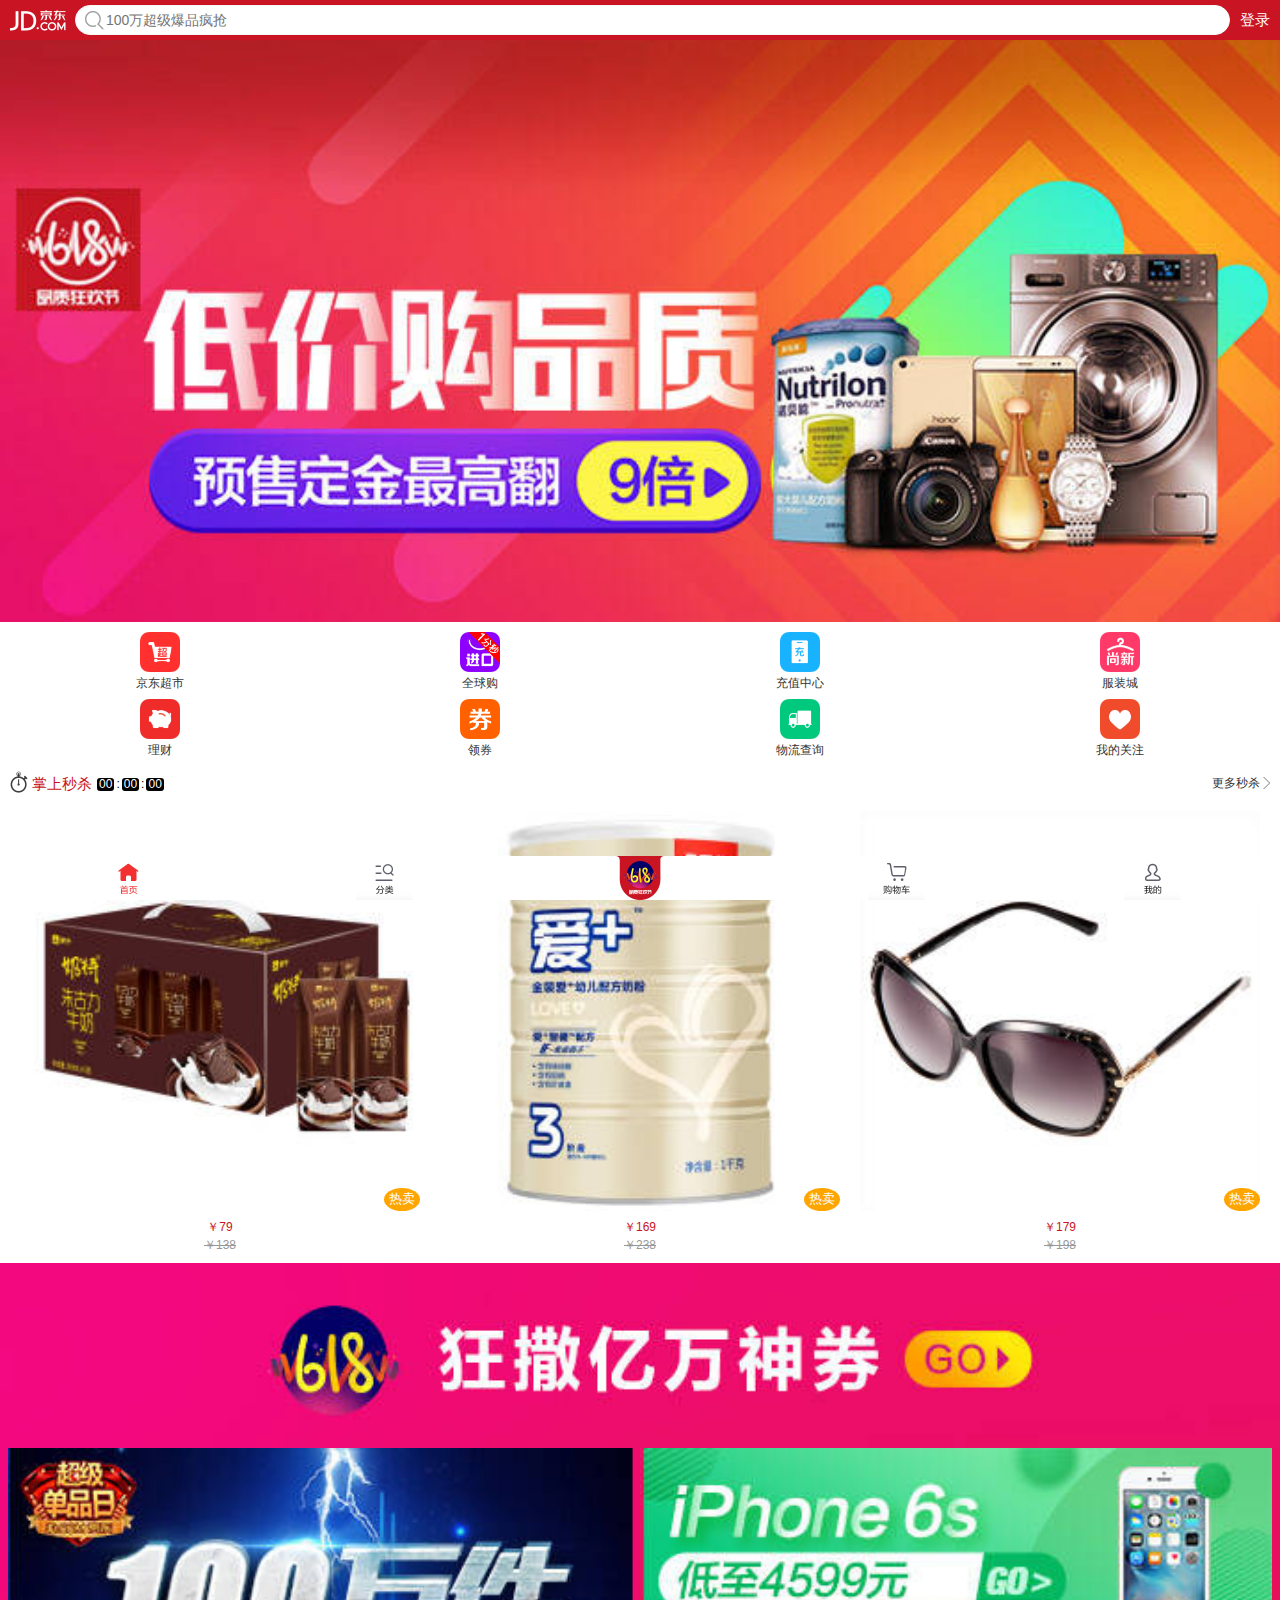
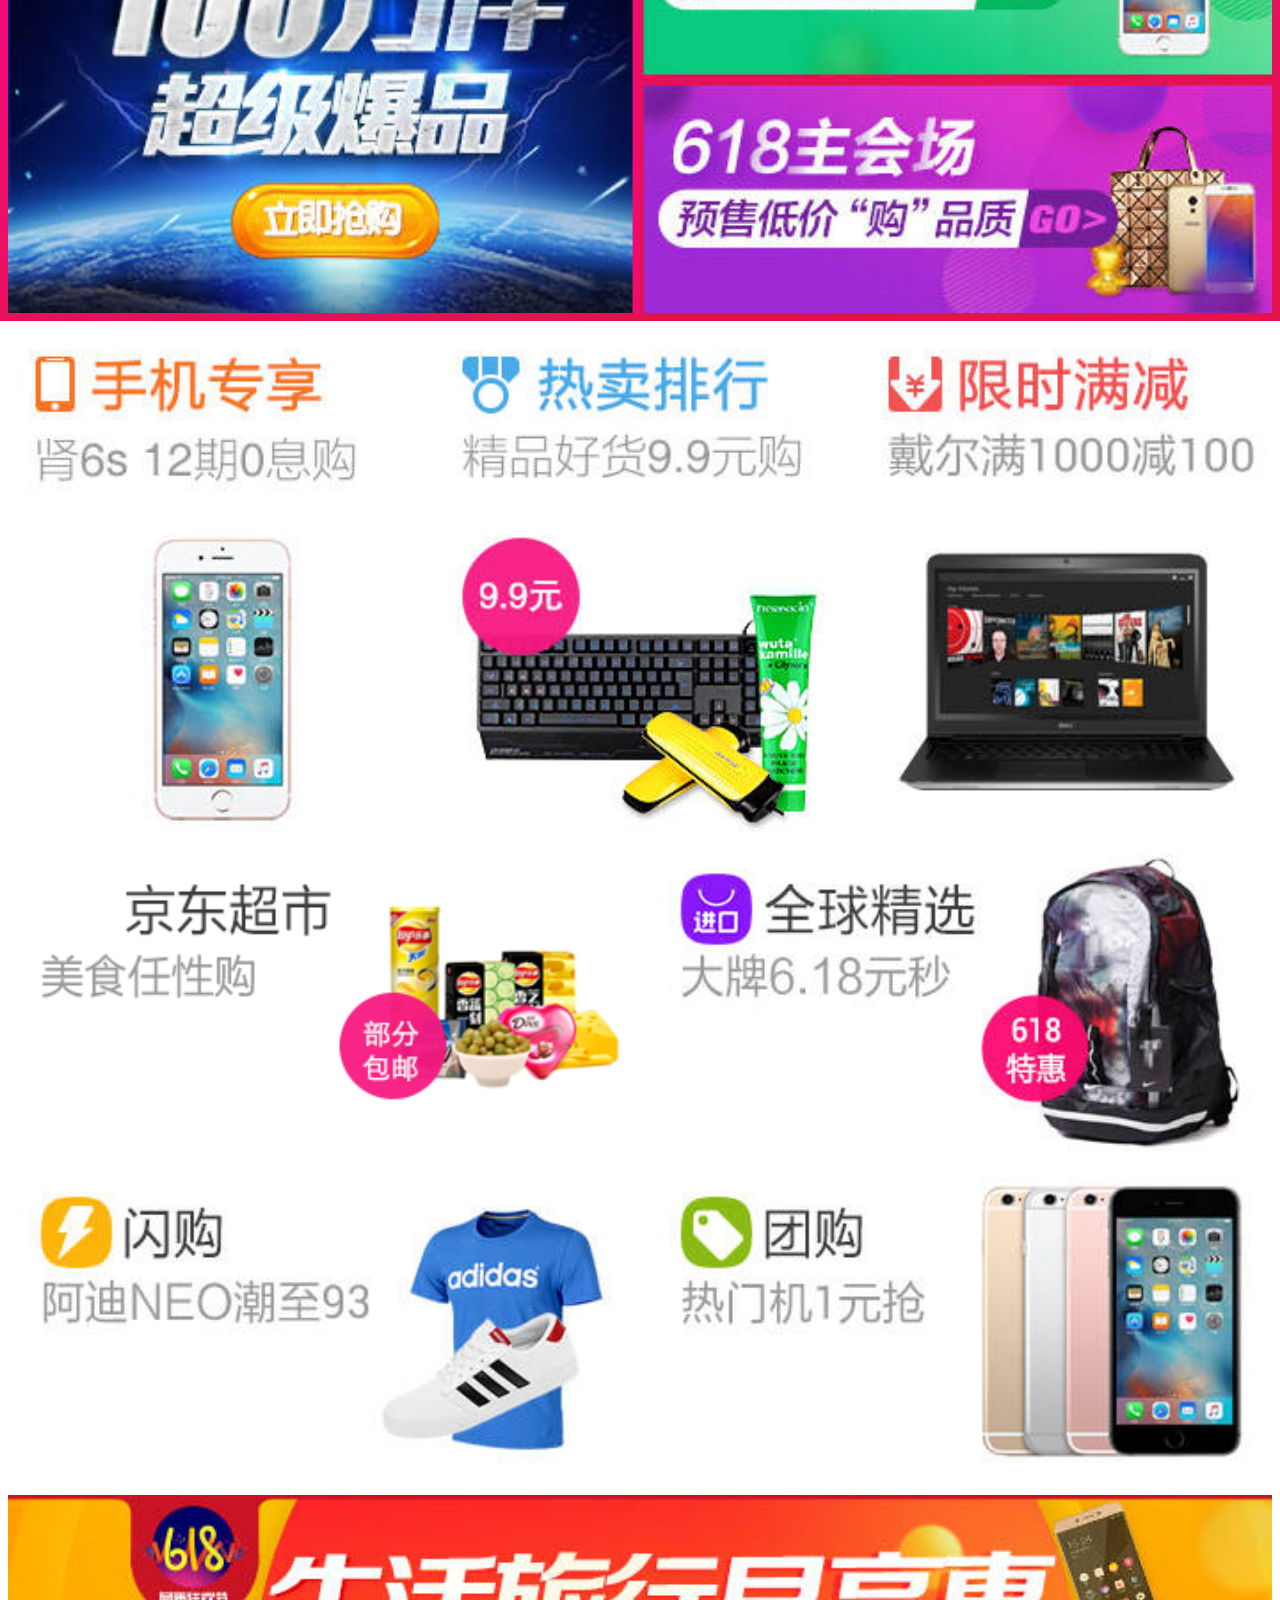
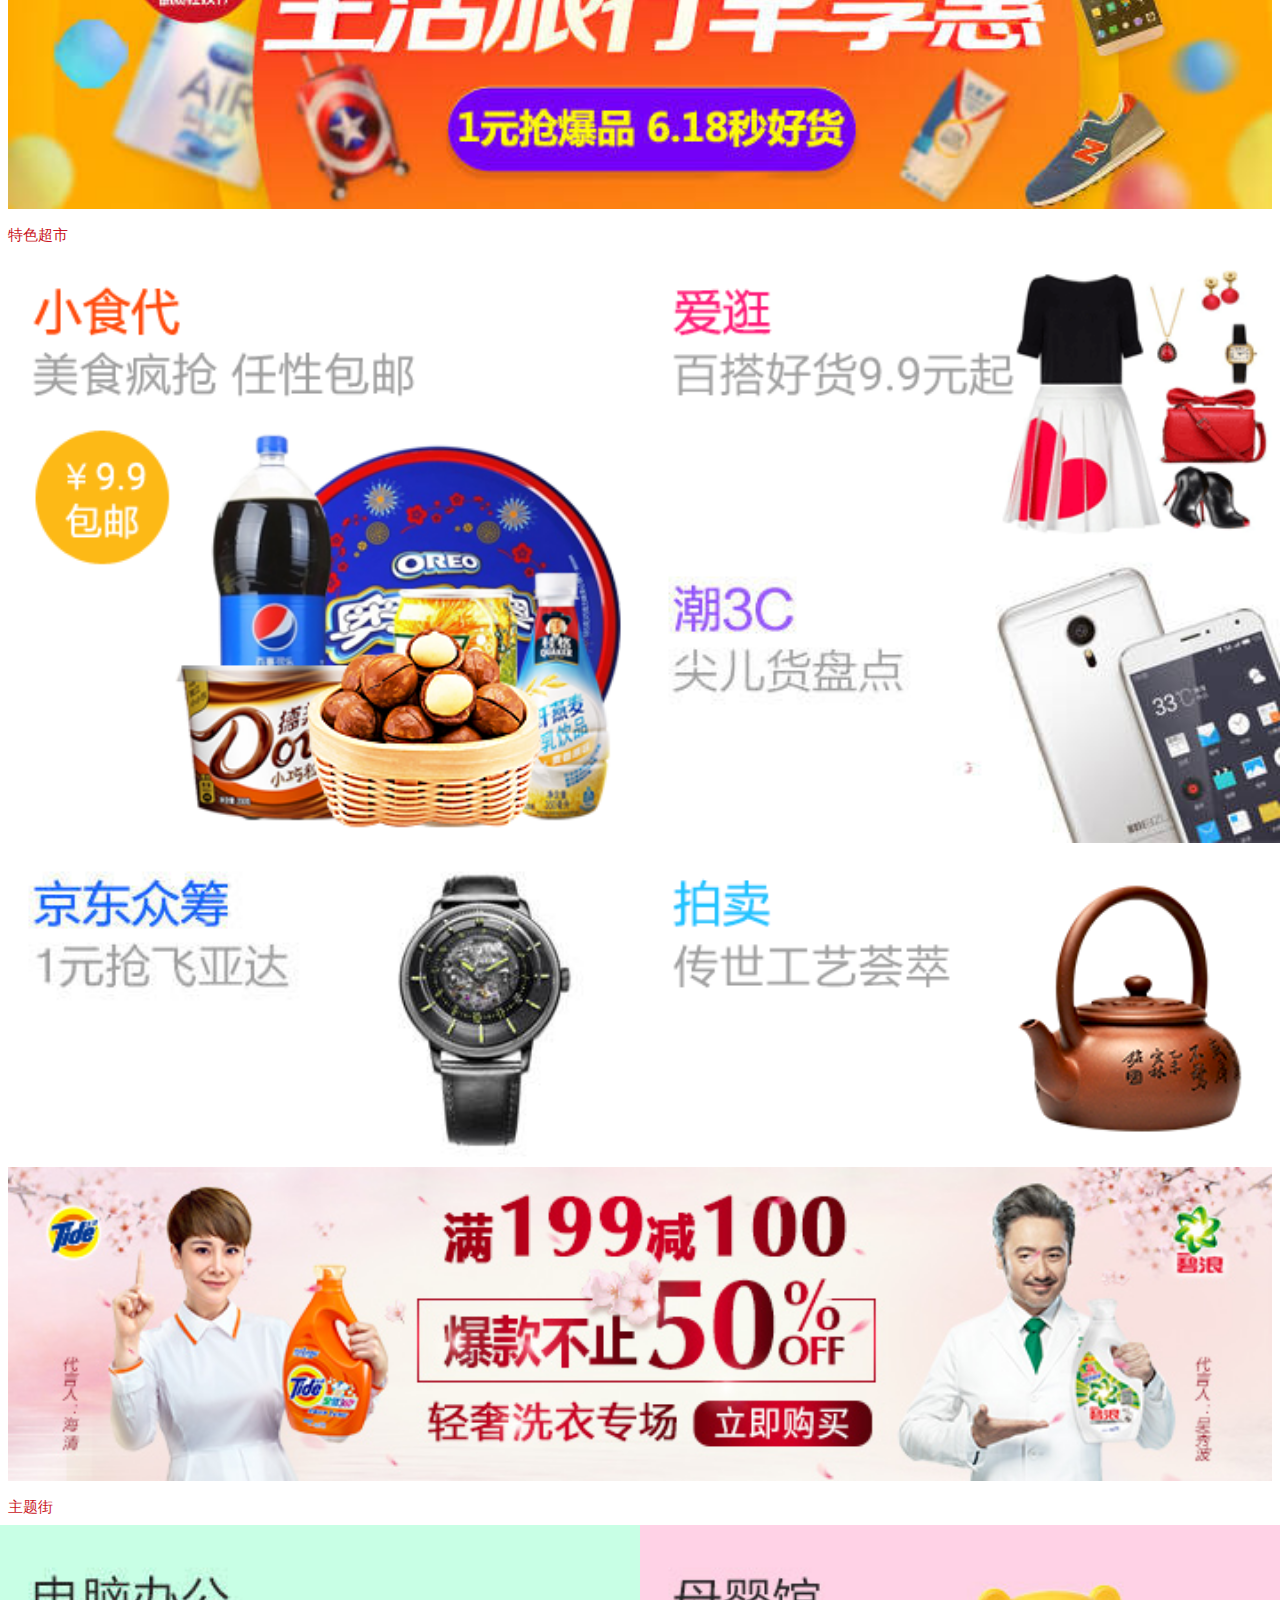
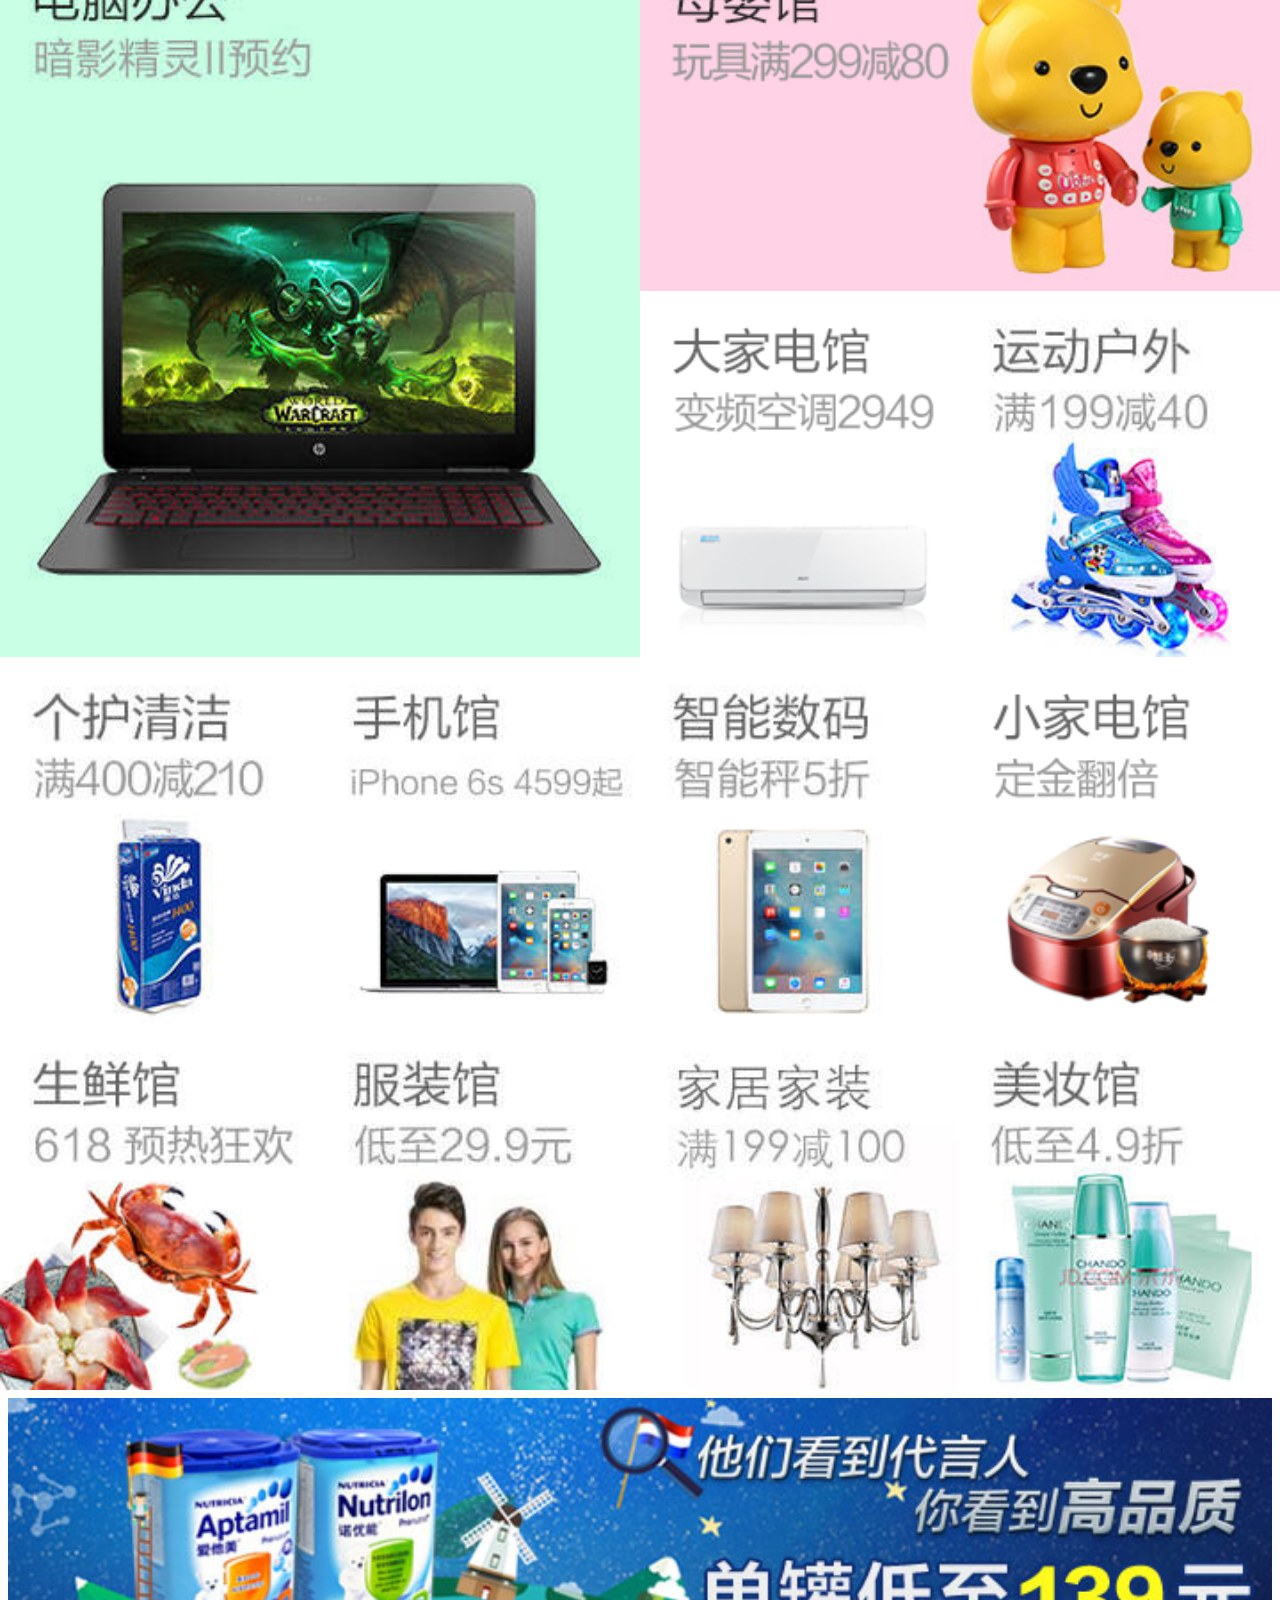
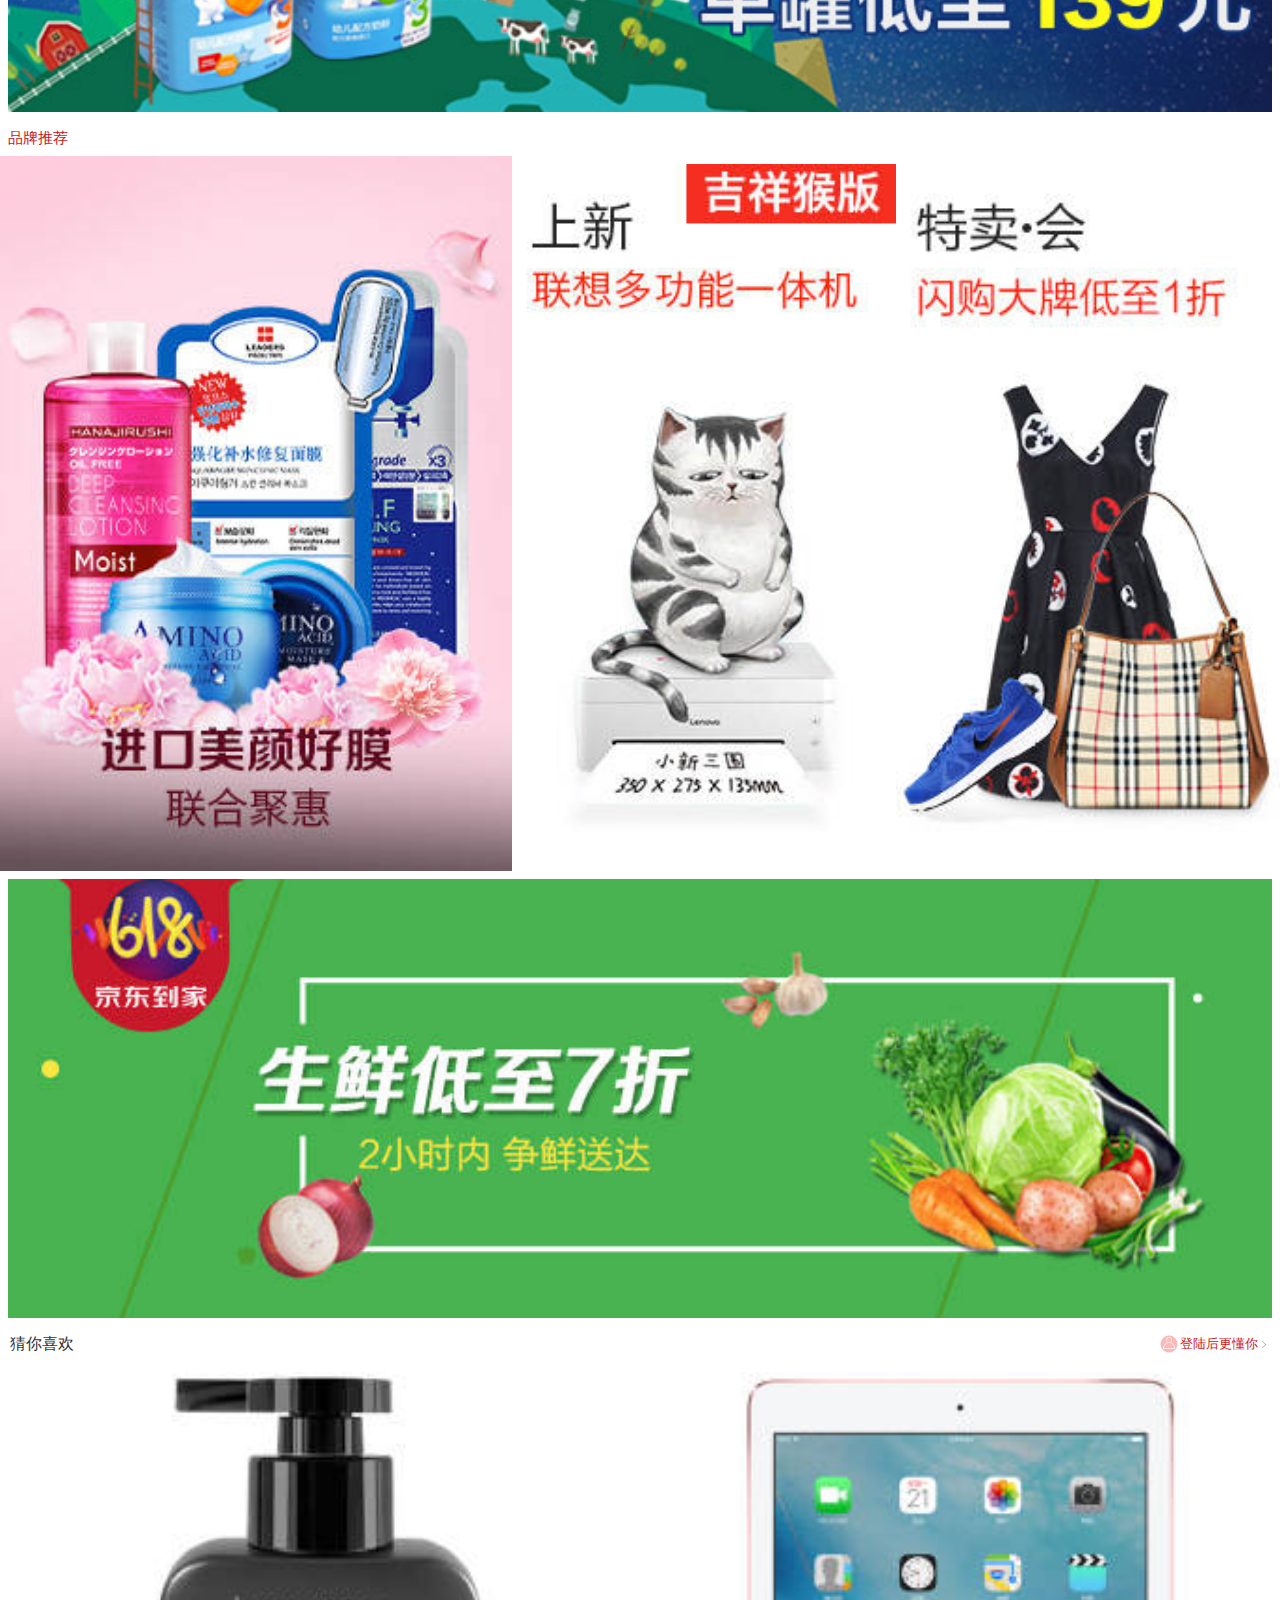
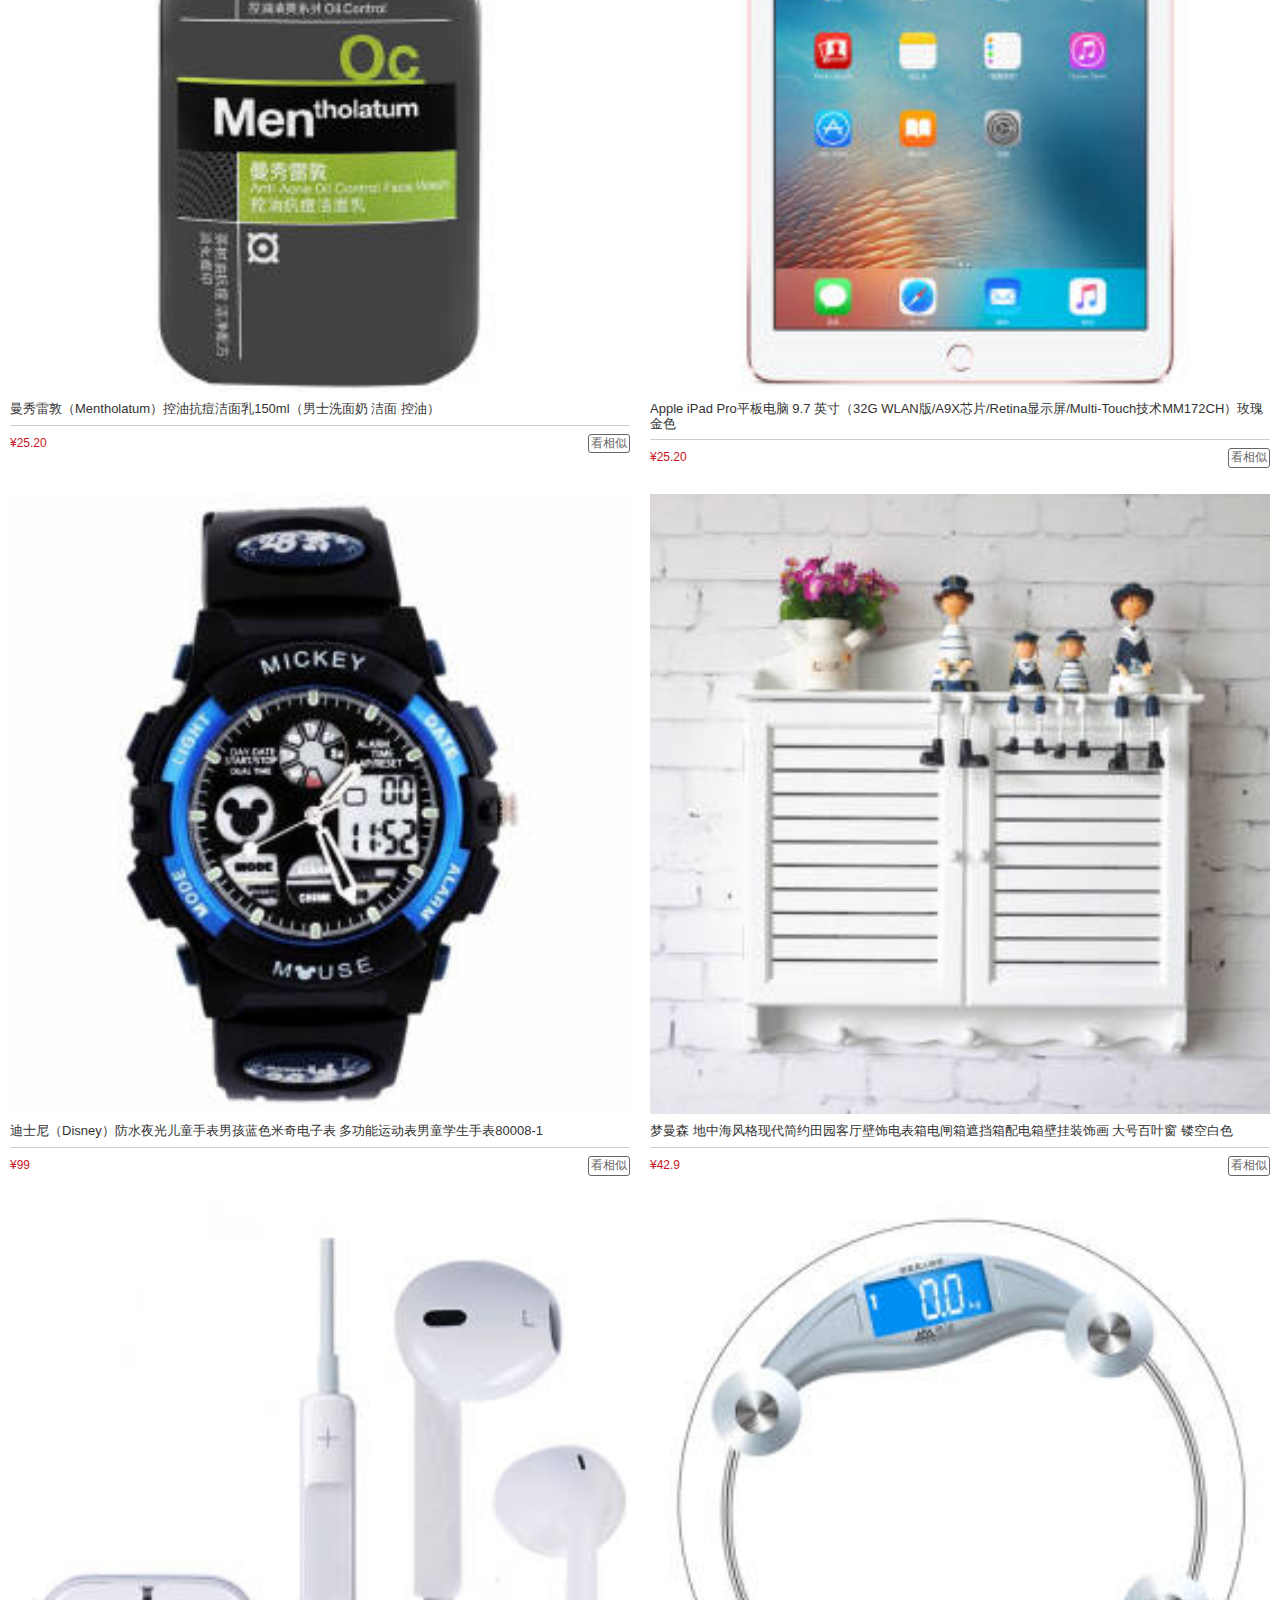
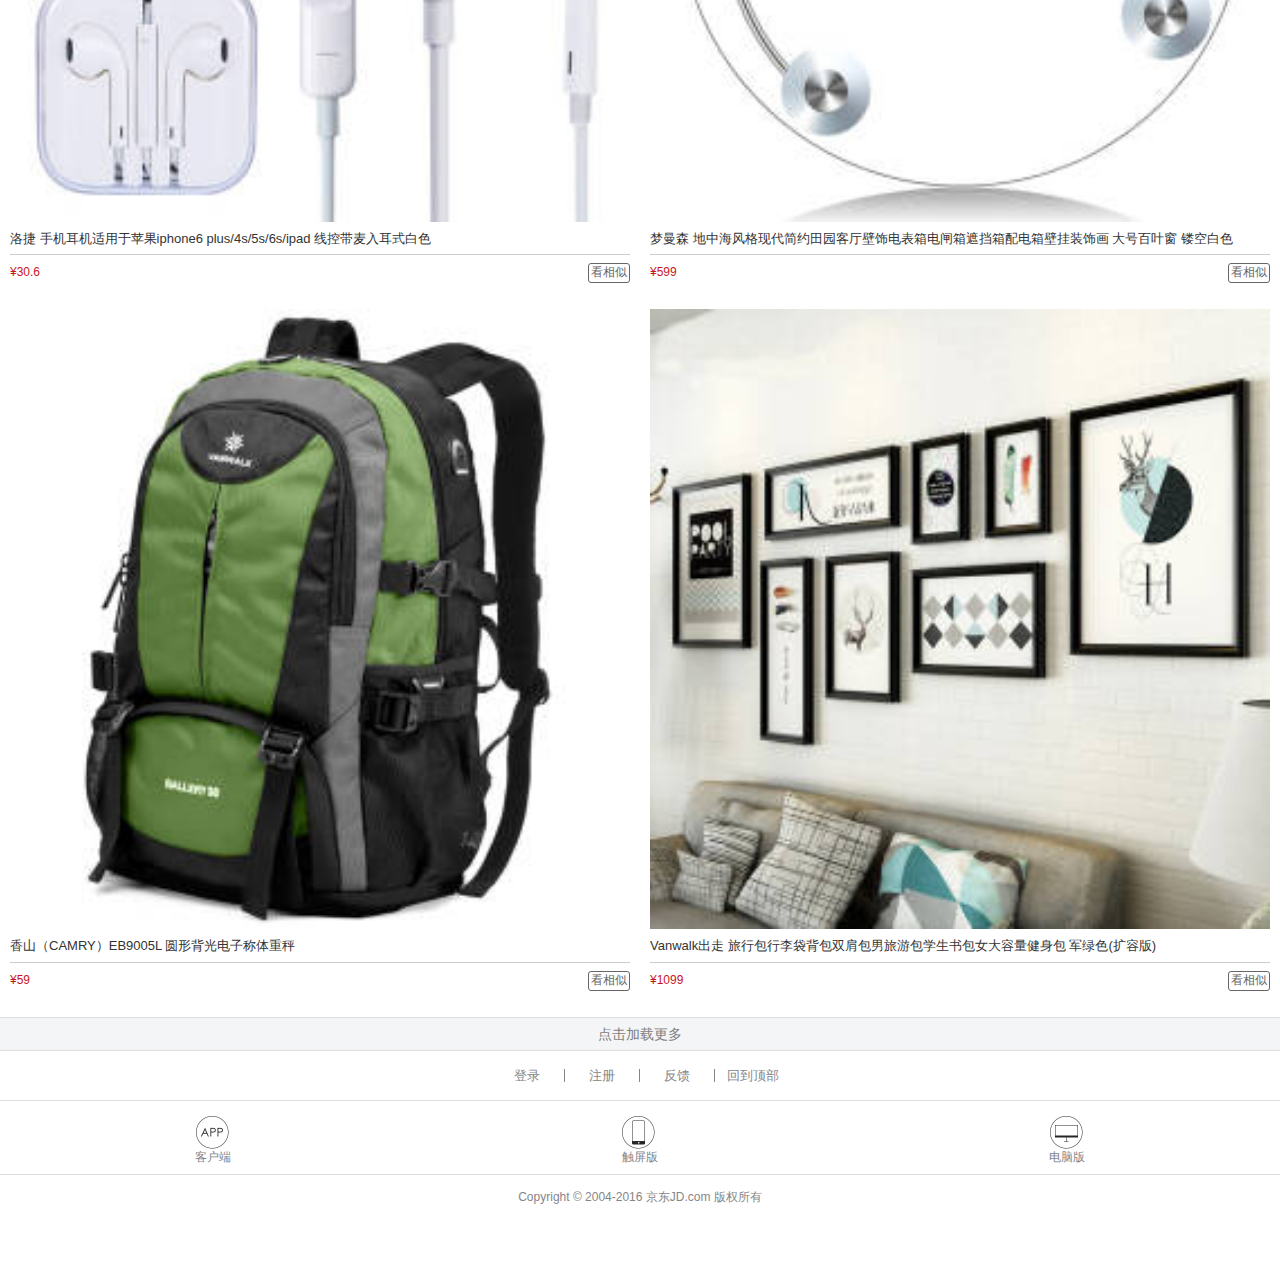
<file: index.html>
<!DOCTYPE html>
<html lang="en">
<head>
	<meta charset="UTF-8">
	<!-- 视口设置 -->
	<meta name="viewport" content="width=device-width,initial-scale=1.0">
	<meta http-equiv="X-UA-Compatible" content="ie=edge">
	<title>京东--质量的保证</title>
	<link rel="stylesheet" href="./css/reset.css">
	<link rel="stylesheet" href="./css/normalize.css">
	<link rel="stylesheet" href="./css/index.css">
	<link rel="shortcut icon" href="favicon.ico" type="image/x-icon">
</head>
<body>
	<!-- 布局容器 -->
	<div class="jdm">
		<!-- 1.固定顶部搜索栏 -->
		<header class="jdm-search">
			<!-- logo部分 -->
			<a href="javascript:;" class="jdm-logo"></a>

			<div class="search-box">
				<i class="icon-search"></i>
				<input type="text" placeholder="100万超级爆品疯抢">
			</div>
			<!-- 登录按钮 -->
			<a href="javascript:;" class="jdm-login">登录</a>


		</header>
			<!-- 2.滚动的内容 -->
			<main class="jdm-content">
		   <!-- 轮播图 -->
		   <div class="jdm-carousel">
		   		<ul>
		   			<li><a href="javascript:;">
		   				<img src="./images/slide_1.jpg" alt="">
		   			</a></li>
		   		</ul>
		   </div>

		   <!-- 导航 -->
		   <nav class="jdm-nav">
		   	<ul>
		   		<li>
		   			<a href="javascript:;"><img src="./images/nav_1.png" alt="">
				       <b>京东超市</b>
		   			</a>
		   		</li>
		   		<li>
		   			<a href="javascript:;"><img src="./images/nav_2.png" alt="">
				       <b>全球购</b>
		   			</a>
		   		</li>
		   		<li>
		   			<a href="javascript:;"><img src="./images/nav_3.png" alt="">
				       <b>充值中心</b>
		   			</a>
		   		</li>
		   		<li>
		   			<a href="javascript:;"><img src="./images/nav_4.png" alt="">
				       <b>服装城</b>
		   			</a>
		   		</li>
		   		<li>
		   			<a href="javascript:;"><img src="./images/nav_5.png" alt="">
				       <b>理财</b>
		   			</a>
		   		</li>
		   		<li>
		   			<a href="javascript:;"><img src="./images/nav_6.png" alt="">
				       <b>领券</b>
		   			</a>
		   		</li>
		   		<li>
		   			<a href="javascript:;"><img src="./images/nav_7.png" alt="">
				       <b>物流查询</b>
		   			</a>
		   		</li>
		   		<li>
		   			<a href="javascript:;"><img src="./images/nav_8.png" alt="">
				       <b>我的关注</b>
		   			</a>
		   		</li>
		   	</ul>
		   </nav>
		   </main>
    <!-- 秒杀 -->
    	 <div class="jdm-seckill">
        <div class="jdm-seckill-top">
          <h2>掌上秒杀</h2>
          <div class="seckill-time">
            <span>0</span>
            <span>0</span>
            <span>:</span>
            <span>0</span>
            <span>0</span>
            <span>:</span>
            <span>0</span>
            <span>0</span>
          </div>
          <a href="javascript:;">更多秒杀</a>
        </div>
        <div class="jdm-seckill-bottom">
          <ul>
            <li>
              <a href="javascript:;">
                <img src="./images/seckill_1.jpg" alt="">
                <span>热卖</span>
              </a>
              <div class="price">
                <span class="new">￥79</span>
                <span class="old">￥138</span>
              </div>
            </li>
            <li>
              <a href="javascript:;">
                <img src="./images/seckill_2.jpg" alt="">
                <span>热卖</span>
              </a>
              <div class="price">
                <span class="new">￥169</span>
                <span class="old">￥238</span>
              </div>
            </li>
            <li>
              <a href="javascript:;">
                <img src="./images/seckill_3.jpg" alt="">
                <span>热卖</span>
              </a>
              <div class="price">
                <span class="new">￥179</span>
                <span class="old">￥198</span>
              </div>
            </li>
          </ul>
        </div>
      </div>
			<!-- 4.会场 -->
				<div class="jdm-banner">
					<img src="./images/banner_bg.jpg" alt="">
					<ul>
						<li>
							<a href="javascript:;"><img src="./images/banner_1.jpg" alt=""></a>
						</li>
						<li>
							<a href="javascript:;"><img src="./images/banner_2.jpg" alt=""></a>
						</li>
						<li>
							<a href="javascript:;"><img src="./images/banner_3.jpg" alt=""></a>
						</li>
					</ul>
				</div>
				<!-- 5.热卖 -->
				<div class="jdm-host">
					<ul>
						<li>
							<a href="javascript:;"><img src="./images/major_1.jpg" alt="">
							</a>
							<a href="javascript:;"><img src="./images/major_2.jpg" alt="">
							</a>
							<a href="javascript:;"><img src="./images/major_3.jpg" alt="">
							</a>
						</li>
						<li>
							<a href="javascript:;"><img src="./images/major_4.jpg" alt="">
							</a>
							<a href="javascript:;"><img src="./images/major_5.jpg" alt="">
							</a>
							<a href="javascript:;"><img src="./images/major_6.jpg" alt="">
							</a>
							<a href="javascript:;"><img src="./images/major_7.jpg" alt="">
							</a>
						</li>
					</ul>
				</div>
				<!-- 6.广告 -->
				<div class="jdm-advert">
					<a href="javascript:;">
						<img src="./images/advert_1.jpg" alt="">
					</a>
				</div>
				<!-- 特色超市 -->
				<div class="jdm-market">
					<h2>特色超市</h2>
					<ul>
						<li>
							<a href=""><img src="./images/market_1.jpg" alt=""></a>
						</li>
						<li>
							<a href=""><img src="./images/market_2.jpg" alt=""></a>
							<a href=""><img src="./images/market_3.jpg" alt=""></a>
						</li>
						<li>
							<a href=""><img src="./images/market_4.jpg" alt=""></a>
						</li>
						<li>
							<a href=""><img src="./images/market_5.jpg" alt=""></a>
						</li>
					</ul>

				</div>
				<!-- 8.广告 -->
				<div class="jdm-advert">
					<a href="javascript:;"><img src="./images/advert_3.jpg" alt=""></a>
				</div>
				<!-- 9主题街 -->
				<div class="jdm-theme">
					<h2>主题街</h2>
					<ul>
						<li>
							<a href="javascript:;"><img src="./images/theme_1.jpg" alt=""></a>
						</li>
						<li>
							<a href="javascript:;"><img src="./images/theme_2.jpg" alt=""></a>
						</li>
						<li>
							<a href="javascript:;"><img src="./images/theme_3.jpg" alt=""></a>
							<a href="javascript:;"><img src="./images/theme_4.jpg" alt=""></a>
						</li>
						<li>
							<a href="javascript:;"><img src="./images/theme_5.jpg" alt=""></a>
							<a href="javascript:;"><img src="./images/theme_6.jpg" alt=""></a>
							<a href="javascript:;"><img src="./images/theme_7.jpg" alt=""></a>
							<a href="javascript:;"><img src="./images/theme_8.jpg" alt=""></a>
							<a href="javascript:;"><img src="./images/theme_9.jpg" alt=""></a>
							<a href="javascript:;"><img src="./images/theme_10.jpg" alt=""></a>
							<a href="javascript:;"><img src="./images/theme_11.jpg" alt=""></a>
							<a href="javascript:;"><img src="./images/theme_12.jpg" alt=""></a>
						</li>
					</ul>
				</div>
				<!-- 10.广告 -->
				<div class="jdm-advert">
					<a href="javascript:;"><img src="./images/advert_4.jpg" alt=""></a>
				</div>
				<!-- 11.品牌推荐 -->
				<div class="jdm-brand">
					<h2>品牌推荐</h2>
					<a href="javascript:;"><img src="./images/brand_1.jpg" alt=""></a>
					<a href="javascript:;"><img src="./images/brand_2.jpg" alt=""></a>
					<a href="javascript:;"><img src="./images/brand_3.jpg" alt=""></a>

				</div>

				<!-- 12.广告 -->
				<div class="jdm-advert">
					<a href="javascript:;"><img src="./images/advert_7.jpg" alt=""></a>
				</div>
				<!-- 13.猜你喜欢 -->
				<div class="jdm-guess">
					<div class="jdm-guess-top">
						<h2>猜你喜欢</h2>
						<a class="jdm-sigin" href="javascript:;">登陆后更懂你</a>
					</div>	
					<div class="jdm-guess-bottom">
						<div class="item">
							<a href="javascript:;"><img src="./images/item_1.jpg" alt=""></a>
							<p class="jdm-desc">曼秀雷敦（Mentholatum）控油抗痘洁面乳150ml（男士洗面奶 洁面 控油）</p>
							<div class="jdm-price">
								<span>¥25.20</span>
								<a href="#">看相似</a>
							</div>
						</div>
						<div class="item">
							<a href="javascript:;"><img src="./images/item_2.jpg" alt=""></a>
							<p class="jdm-desc">Apple iPad Pro平板电脑 9.7 英寸（32G WLAN版/A9X芯片/Retina显示屏/Multi-Touch技术MM172CH）玫瑰金色</p>
							<div class="jdm-price">
								<span>¥25.20</span>
								<a href="#">看相似</a>
							</div>
						</div>
						<div class="item">
							<a href="javascript:;"><img src="./images/item_3.jpg" alt=""></a>
							<p class="jdm-desc">迪士尼（Disney）防水夜光儿童手表男孩蓝色米奇电子表 多功能运动表男童学生手表80008-1</p>
							<div class="jdm-price">
								<span>¥99</span>
								<a href="#">看相似</a>
							</div>
						</div>
						<div class="item">
							<a href="javascript:;"><img src="./images/item_4.jpg" alt=""></a>
							<p class="jdm-desc">梦曼森 地中海风格现代简约田园客厅壁饰电表箱电闸箱遮挡箱配电箱壁挂装饰画 大号百叶窗 镂空白色</p>
							<div class="jdm-price">
								<span>¥42.9</span>
								<a href="#">看相似</a>
							</div>
						</div>
						<div class="item">
							<a href="javascript:;"><img src="./images/item_5.jpg" alt=""></a>
							<p class="jdm-desc">洛捷 手机耳机适用于苹果iphone6 plus/4s/5s/6s/ipad 线控带麦入耳式白色</p>
							<div class="jdm-price">
								<span>¥30.6</span>
								<a href="#">看相似</a>
							</div>
						</div>
						<div class="item">
							<a href="javascript:;"><img src="./images/item_6.jpg" alt=""></a>
							<p class="jdm-desc">梦曼森 地中海风格现代简约田园客厅壁饰电表箱电闸箱遮挡箱配电箱壁挂装饰画 大号百叶窗 镂空白色</p>
							<div class="jdm-price">
								<span>¥599</span>
								<a href="#">看相似</a>
							</div>
						</div>
						<div class="item">
							<a href="javascript:;"><img src="./images/item_7.jpg" alt=""></a>
							<p class="jdm-desc">香山（CAMRY）EB9005L 圆形背光电子称体重秤</p>
							<div class="jdm-price">
								<span>¥59</span>
								<a href="#">看相似</a>
							</div>
						</div>
						<div class="item">
							<a href="javascript:;"><img src="./images/item_8.jpg" alt=""></a>
							<p class="jdm-desc">Vanwalk出走 旅行包行李袋背包双肩包男旅游包学生书包女大容量健身包 军绿色(扩容版)</p>
							<div class="jdm-price">
								<span>¥1099</span>
								<a href="#">看相似</a>
							</div>
						</div>
					</div>
				</div>
				<!-- 点击加载更多 -->
				<div class="getmore">
					<a href="javascript:;">点击加载更多</a>
				</div>
				<!-- 底部 -->
				<div class="footer">
					<div class="extra">
						<a href="javascript:;">登录</a>		
						<a href="javascript:;">注册</a>		
						<a href="javascript:;">反馈</a>		
						<a href="javascript:;">回到顶部</a>		
					</div>
					<ul class="device">
						<li>
							<a href="javascript:;" class="app-icon">
								客户端
						    </a>
					    </li>
					    <li>
							<a href="javascript:;" class="mobile-icon">
								触屏版
						    </a>
					    </li>
					    <li>
							<a href="javascript:;" class="pc-icon">
								电脑版
						    </a>
					    </li>
					</ul>
					<p class="copyright">Copyright © 2004-2016 京东JD.com 版权所有</p>
				</div>
					
				
<!-- .底部固定工具栏 -->
			<foot class="jdm-toolbar">
				
			<ul>
				<li>
					<a href="javascript:;"><img src="./images/index-icon.png" alt=""></a>
				</li>
				<li>
					<a href="javascript:;"><img src="./images/sort-icon.png" alt=""></a>
				</li>
				<li>
					<a href="javascript:;"><img src="./images/618-icon.png" alt=""></a>
				</li>
				<li>
					<a href="javascript:;"><img src="./images/cart-icon.png" alt=""></a>
				</li>
				<li>
					<a href="javascript:;"><img src="./images/center-icon.png" alt=""></a>
				</li>
			</ul>
			</foot>
	</div>
</body>
</html>
</file>
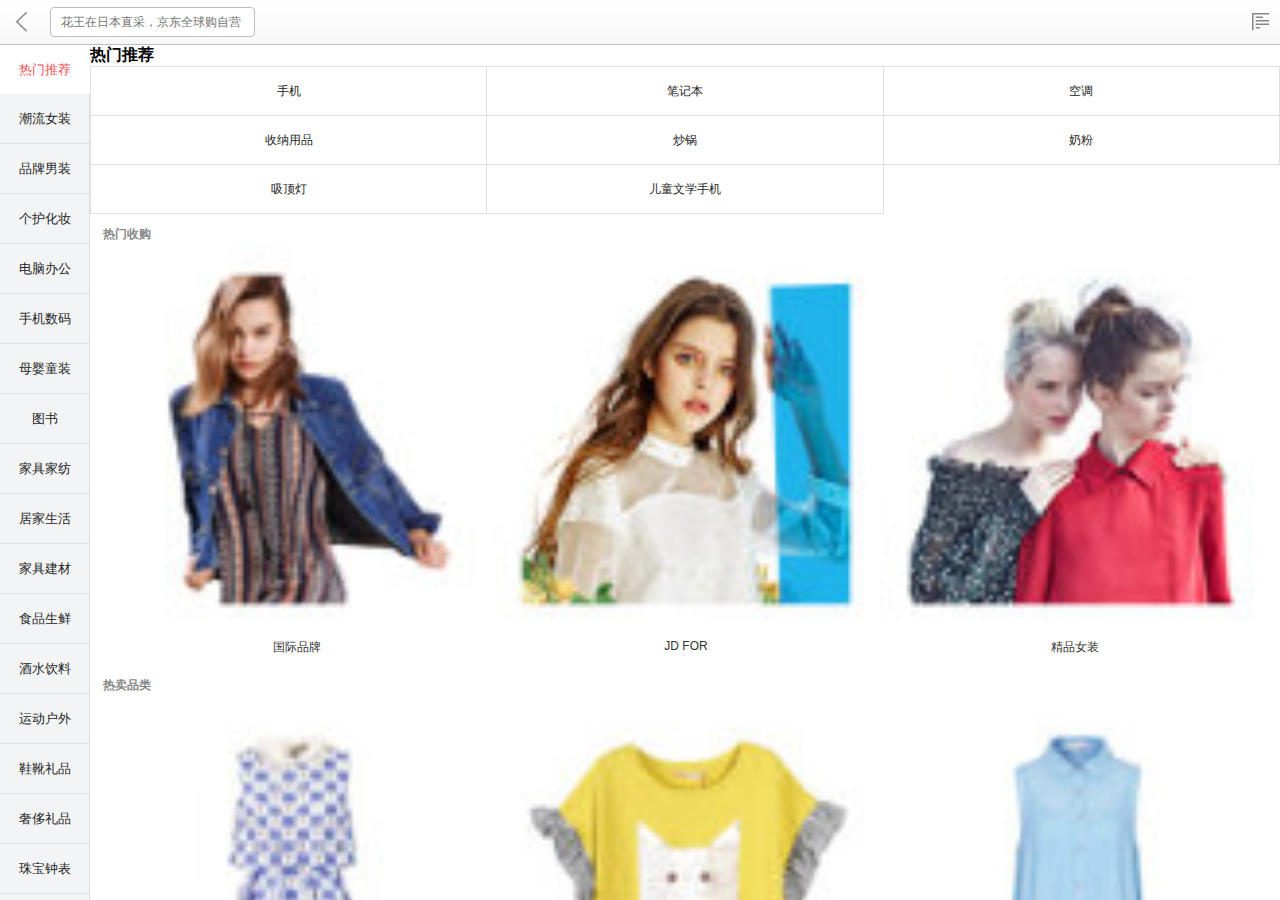
<file: sort.html>
<!DOCTYPE html>
<html lang="en">
<head>
	<meta charset="UTF-8">
	<meta name="viewport" content="width=device-width, initial-scale=1.0, maximum-scale=1.0, minimum-scale=1.0, user-scalable=no">
	<title>京东商品分类 - 京东商城</title>
	<link rel="stylesheet" href="favicon.ico" type="image/x-icon">
	<link rel="stylesheet" href="./css/base.css">
	<link rel="stylesheet" href="./css/sort.css">
</head>
<body>
	<div class="viewport sort-page">
		<!-- 搜素 -->
		<div class="sort-search">
			<a href="javascript:;" class="back-icon jd-sprites"></a>
			<div class="search-wrap">
				<input type="search" placeholder="花王在日本直采，京东全球购自营">
			</div>
			<a href="javascript:;" class="more-icon jd-sprites"></a>
		</div>

		<!-- 分类 -->
		<div class="sort-container">
			<!-- 分类大项 -->
			<div class="sort-sup">
				<ul>
					<li class="active">热门推荐 </li>
					<li>潮流女装</li>
					<li>品牌男装</li>
					<li>个护化妆</li>
					<li>电脑办公</li>
					<li>手机数码</li>
					<li>母婴童装</li>
					<li>图书</li>
					<li>家具家纺</li>
					<li>居家生活</li>
					<li>家具建材</li>
					<li>食品生鲜</li>
					<li>酒水饮料</li>
					<li>运动户外</li>
					<li>鞋靴礼品</li>
					<li>奢侈礼品</li>
					<li>珠宝钟表</li>
					<li>玩具乐器</li>
					<li>内衣配饰</li>
					<li>汽车用品</li>
					<li>音像制品</li>
					<li>医药保健</li>
					<li>计生情趣</li>
					<li>京东金融</li>
					<li>生活旅行</li>
					<li>宠物农资</li>
				</ul>
			</div>
			<!-- 分类小项 -->
			<div class="sort-sub">
				<div class="pannel hot">
					<h4>热门推荐</h4>
					<ul>
						<li><a href="javascript:;">手机</a></li>
						<li><a href="javascript:;">笔记本</a></li>
						<li><a href="javascript:;">空调</a></li>
						<li><a href="javascript:;">收纳用品</a></li>
						<li><a href="javascript:;">炒锅</a></li>
						<li><a href="javascript:;">奶粉</a></li>
						<li><a href="javascript:;">吸顶灯</a></li>
						<li><a href="javascript:;">儿童文学手机</a></li>
					</ul>
				</div>	
				<div class="panel">
					<h4>热门收购</h4>
					<ul>
						<li>
							<a href="javascript:;">
							  <img src="./images/sort_1.jpg" alt="">
							  <span>国际品牌</span>
						   </a>
					   </li>
					   <li>
							<a href="javascript:;">
							  <img src="./images/sort_2.jpg" alt="">
							  <span>JD FOR</span>
						   </a>
					   </li>
					   <li>
							<a href="javascript:;">
							  <img src="./images/sort_3.jpg" alt="">
							  <span>精品女装</span>
						   </a>
					   </li>
					</ul>
				</div>

				<div class="panel">
					<h4>热卖品类</h4>
					<ul>
						<li>
							<a href="javascript:;">
							  <img src="./images/sort_4.jpg" alt="">
							  <span>连衣裙</span>
						   </a>
					   </li>
					   <li>
							<a href="javascript:;">
							  <img src="./images/sort_5.jpg" alt="">
							  <span>短袖T恤</span>
						   </a>
					   </li>
					   <li>
							<a href="javascript:;">
							  <img src="./images/sort_6.jpg" alt="">
							  <span>短袖雪纺衫</span>
						   </a>
					   </li>
					   <li>
							<a href="javascript:;">
							  <img src="./images/sort_7.jpg" alt="">
							  <span>白衬衫</span>
						   </a>
					   </li>
					   <li>
							<a href="javascript:;">
							  <img src="./images/sort_8.jpg" alt="">
							  <span>阔腿裤</span>
						   </a>
					   </li>
					   <li>
							<a href="javascript:;">
							  <img src="./images/sort_9.jpg" alt="">
							  <span>短裤</span>
						   </a>
					   </li>
					   <li>
							<a href="javascript:;">
							  <img src="./images/sort_10.jpg" alt="">
							  <span>针织开衫</span>
						   </a>
					   </li>
					   <li>
							<a href="javascript:;">
							  <img src="./images/sort_11.jpg" alt="">
							  <span>宽松卫衣</span>
						   </a>
					   </li>
					   <li>
							<a href="javascript:;">
							  <img src="./images/sort_12.jpg" alt="">
							  <span>牛仔半裙</span>
						   </a>
					   </li>
					</ul>
				</div>
				<div class="panel">
					<h4>裙装</h4>
						<ul>
							<li>
							    <a href="javascript:;">
							     	<img src="./images/sort_13.jpg" alt="">
							     	<span>新品裙装</span>
						      	</a>
					        </li>
					        <li>
							    <a href="javascript:;">
							     	<img src="./images/sort_14.jpg" alt="">
							     	<span>印花连衣裙</span>
						      	</a>
					        </li>

					        <li>
							    <a href="javascript:;">
							     	<img src="./images/sort_15.jpg" alt="">
							     	<span>雪纺连衣裙</span>
						      	</a>
					        </li>
						</ul>
				</div>
			</div>
		</div>
	</div>
</body>
</html>
</file>
<file: css/index.css>
.jdm {
  width: 100%;
  overflow: hidden;
}

/* 固定搜索栏 */
.jdm-search {
  position: fixed;
  top: 0;
  left: 0;
  width: 100%;
  height: 40px;
  background-color: #c91523;
  z-index: 10;
}

/* logo */
.jdm-search .jdm-logo {
  position: absolute;
  top: 10px;
  left: 10px;
  width: 56px;
  height: 21px;
  background-position: 0 -109px;

  background-image: url("../images/jd-sprites.png");
  background-size: 200px 200px;
}

/* 搜索框 */
.jdm-search .search-box {
  position: relative;
  width: 100%;
  height: 100%;
  padding-left: 75px;
  padding-right: 50px;
  box-sizing: border-box;
}

.jdm-search .search-box i.icon-search {
  position: absolute;
  top: 10px;
  left: 85px;
  width: 20px;
  height: 20px;
  background-position: -60px -109px;


  background-image: url("../images/jd-sprites.png");
  background-size: 200px 200px;
}

.jdm-search input {
  margin-top: 5px;
  width: 100%;
  height: 30px;
  border: 1px solid #f7f7f7;
  box-sizing: border-box;
  border-radius: 15px;
  padding-left: 30px;
  font-size: 14px;
}

.jdm-search .jdm-login {
  position: absolute;
  top: 0;
  right: 10px;
  line-height: 40px;
  font-size: 15px;
  color: #fff;
}
/* 轮播图 */
.jdm-carousel {
	width: 100%;
}
.jdm-carousel img {
	width: 100%;
	vertical-align:middle;
}

/* 导航 */
.jdm-nav {
	width: 100%;
	background-color: #fff;
	padding-top:10px;
}
.jdm-nav li {
	float:left;
	width: 25%;
	text-align:center;
	margin-bottom:8px;
}

.jdm-nav a {
	display:block;
	width: 100%;
	height: 100%;
}

.jdm-nav img {
	width: 40px;
	height: 40px;
	vertical-align:middle;
}
.jdm-nav b {
	display:block;
	font-weight:normal;
	margin-top:5px;
}

/* 秒杀 */
.jdm-seckill {
  margin-top: 5px;
  width: 100%;
  background-color: #fff;
}

.jdm-seckill-top {
  width: 100%;
  padding: 0 10px;
  height: 35px;
  box-sizing: border-box;
  overflow: hidden;
}

.jdm-seckill-top h2 {
  position: relative;
  float: left;
  padding-left: 22px;
  line-height: 35px;
  font-size: 15px;
  color: #c91523;
  font-weight: normal;
}

.jdm-seckill-top h2:before {
  content:'';
  position: absolute;
  top: 3px;
  left:0;
  width: 20px;
  height: 26px;
  background-position: -84px -107px;

  background-image: url("../images/jd-sprites.png");
  background-size: 200px 200px;
}

.jdm-seckill-top .seckill-time {
  float: left;
  margin-left: 5px;
  overflow: hidden;
  margin-top: 12px;
}

.jdm-seckill-top .seckill-time span {
  display: block;
  float: left;
  background-color: #000;
  color: #fff;
}

.jdm-seckill-top .seckill-time span:nth-child(3n) {
  background-color: #fff;
  color: #000;
  margin: 0 2px;
}

.jdm-seckill-top .seckill-time span:nth-child(3n+1) {
  padding-left: 2px;

  /* border-radius:左上角的X 右上角的X 右下角的X 左下角的X/左上角的Y 右上角的Y 右下角的Y 左下角的Y */
  /* 左上角的border-radius */
  border-top-left-radius: 3px;
  /* 左下角的border-radius */
  border-bottom-left-radius: 3px;
}

.jdm-seckill-top .seckill-time span:nth-child(3n+2) {
  padding-right: 2px;

  /* border-radius:左上角的X 右上角的X 右下角的X 左下角的X/左上角的Y 右上角的Y 右下角的Y 左下角的Y */
  /* 左上角的border-radius */
  border-top-right-radius: 3px;
  /* 左下角的border-radius */
  border-bottom-right-radius: 3px;
}


.jdm-seckill-top a {
  float: right;
  line-height: 35px;
  position: relative;
  padding-right: 10px;
}
/* 单冒号好,因为兼容性好 */
.jdm-seckill-top a:after {
  content: '';
  position: absolute;
  top: 11px;
  right: 0;
  width: 7px;
  height: 12px;
  background-position: -186px -51px;
  
  background-image: url("../images/jd-sprites.png");
  background-size: 200px 200px;
}

.jdm-seckill-bottom {
  width: 100%;
  padding: 10px;
  box-sizing: border-box;
}

.jdm-seckill-bottom ul {
  width: 100%;
  overflow: hidden;
}

.jdm-seckill-bottom li {
  float: left;
  padding: 0 10px;
  width: 33.333333%;
  box-sizing: border-box;
}

.jdm-seckill-bottom a {
  display: block;
  width: 100%;
  position: relative;
}

.jdm-seckill-bottom img {
  width: 100%;
  vertical-align: middle;
}

.jdm-seckill-bottom a span {
  position: absolute;
  right: 0;
  bottom: 0;
  padding: 4px 5px;
  font-size: 13px;
  color: #fff;
  background-color: orange;
  border-radius: 50%;
}

.jdm-seckill-bottom .price {
  margin-top: 10px;
  width: 100%;
  text-align: center;
}

.jdm-seckill-bottom .price span {
  display: block;
}

.jdm-seckill-bottom .price span.new {
  margin: 5px 0;
  color: #c91523;
}

.jdm-seckill-bottom .price span.old {
  color: #999;
  text-decoration: line-through;
}


/* 4.会场 */
.jdm-banner {
	width: 100%;
	position:relative;
}
.jdm-banner img {
	width: 100%;
	vertical-align:middle;
}
.jdm-banner ul {
	position:absolute;
	left: 0;
	bottom:8px;
	width: 100%;
	padding:0 8px;
	box-sizing:border-box;
	overflow:hidden;
}
.jdm-banner li {
	float: left;
	width: 50%;
}
/* 热卖 */
.jdm-host {
	width: 100%;

}
.jdm-host ul {
	width: 100%;
}
.jdm-host li {
	width: 100%;
	overflow:hidden;
}
.jdm-host a {
	display:block;
	float: left;
}
.jdm-host img {
	width: 100%;
	vertical-align:middle;
}
.jdm-host li:first-child a {
	width: 33.33333%;
}
.jdm-host li:last-child a {
	width: 50%;
}

/* 广告 */
.jdm-advert {
	width: 100%;
	padding:8px;
	box-sizing:border-box;
}
.jdm-advert img {
	width: 100%;
	vertical-align:middle;
}
/* 特色超市 */
.jdm-market,.jdm-theme,.jdm-brand {
	width: 100%;
	background-color: #fff;
}
.jdm-market h2,.jdm-theme h2,.jdm-brand h2 {
	width: 100%;
	height: 36px;
	line-height: 35px;
	font-size: 15px;
	color:#c91523;
	font-weight: normal;
	padding-left:8px;
}
.jdm-market ul {
	width: 100%;
}
.jdm-market li {
	float: left;
	width: 50%;
}
.jdm-market li:nth-child(3) {
	clear:both;
}
.jdm-market a {
	display:block;
	width: 100%;
}
.jdm-market img {
	width: 100%;
	vertical-align:middle;
}
/* 9主题街  */
.jdm-theme ul {
	width: 100%;
	overflow:hidden;
}
.jdm-theme li {
	width: 100%;
	overflow:hidden;
	float: left;
}
.jdm-theme a {
	float: left;
	width: 100%;
}
.jdm-theme li:nth-child(3) a {
	width: 50%;
}
.jdm-theme li:last-child a {
	width: 25%;
}
.jdm-theme img {
	width: 100%;
	vertical-align:middle;
}

.jdm-theme li:nth-child(-n+3){
	width: 50%;
}
 /* 10.广告  */
/* 品牌推荐  */
.jdm-brand {
	font-size:0;
}
.jdm-brand a {
	width: 30%;
	display:inline-block;
}
.jdm-brand a:nth-child(2){
	width: 40%;
}
.jdm-brand img {
	width: 100%;
	vertical-align:middle;
}

/* 猜你喜欢 */
.jdm-guess {
	width: 100%;
	box-sizing:border-box;
	background-color: #fff;
}
.jdm-guess .jdm-guess-top {
	width: 100%;
	overflow:hidden;
	height: 36px;
	line-height: 36px;
	padding:0 10px;	
	box-sizing:border-box;
}
.jdm-guess .jdm-guess-top h2 {
	float: left;
	font-size:16px;
	font-weight: normal;
}
.jdm-guess .jdm-guess-top .jdm-sigin {
	position:relative;
	float: right;
	color:#c91523;
	font-size:13px;
	padding-right:12px;
}
.jdm-guess .jdm-guess-top .jdm-sigin:before{
	content:'';
	display:block;
	position:absolute;
	top: 9px;
	left: -20px;
	width: 18px;
	height: 18px;
	background:url("../images/icon-login.png") no-repeat;
	background-size:18px;
}
.jdm-guess .jdm-guess-top .jdm-sigin:after{
	content:'';
	display:block;
	position:absolute;
	top:13px;
	right: 0;
	width: 12px;
	height: 12px;
	background:url("../images/icon-right.png") no-repeat;
	background-size:4px 7px;
	background-position:center center;
}
.jdm-guess .jdm-guess-bottom {
	width: 100%;
	overflow:hidden;
	margin-bottom:10px;
}
.jdm-guess .jdm-guess-bottom .item {
	float: left;
	width: 50%;
	padding:0 10px;
	margin:10px 0 16px 0;
	box-sizing:border-box;
}
.jdm-guess .item > a {
	display:block;
	width: 100%;
}
.jdm-guess .item img {
	width: 100%;
	vertical-align:middle;
}
.jdm-guess .item p {
	margin-top: 10px;
	width: 100%;
	font-size:13px;
	overflow:hidden;
	display: -webkit-box;
  -webkit-box-orient: vertical;
  -webkit-line-clamp: 2;
}
.jdm-guess .item .jdm-price {
	padding-top:8px;
	margin-top: 8px;
	width: 100%;
	border-top:1px solid #ccc;
}
.jdm-guess .item .jdm-price span {
	color:#c91523;
	position:relative;
	top:3px;
}
.jdm-guess .item .jdm-price a {
	float: right;
	font-size:12px;
	border:1px solid #666;
	color:#666;
	padding:2px;
	border-radius:3px;
}
/* 加载更多 */
/*加载更多*/
 .getmore {
	height: 32px;
	line-height: 32px;
	font-size: 14px;
	text-align: center;
	background-color: #f3f5f7;
	border-top: 1px solid #DEDEDE;
	border-bottom: 1px solid #DEDEDE;
}

 .getmore a {
	color: #7F7F7F;
}

/*底部*/

/*其它*/
.footer {
	padding-bottom:44px;
}

.footer .extra {
	padding:18px 0;
	text-align:center;
	font-size:0;
	border-bottom:1px solid #DEDEDE;
}
.footer .extra a {
	width: 75px;
	line-height: 1;
	font-size:13px;
	border-right:1px solid #848689;
	display:inline-block;
	color:#848689;
	box-sizing:border-box;
	-webkit-box-sizing:border-box;
}
.footer .extra a:last-child {
	border-right:0 none;
}
/*设备*/
.footer .device {
	overflow:hidden;
	padding:10px 0;
}
.footer .device li {
	width: 33.33333%;
	text-align:center;
	float: left;
}
.footer .device a {
	width: 45px;
	display:block;
	margin:0 auto;
	color:#848689;
	font-size:12px;
	/* position:relative; */
}
.footer .device a:before {
	content:'';
	display:block;
	width: 45px;
	height:40px;
	background-image:url("../images/jd-sprites.png");
	background-size:200px 200px;
}
.footer .device .app-icon:before {
	background-position:-115px -65px;
}
.mobile-icon:before {
	background-position:-35px -65px;
}
 .device .pc-icon:before {
	background-position:-74px -65px;
}
/* 版权 */
.footer .copyright {
	height: 44px;
	line-height: 44px;
	font-size:12px;
	color:#848689;
	text-align:center;
	border-top:1px solid #dedede;
}

/* 底部工具栏 */
.jdm-toolbar {
	position:fixed;
	bottom:0;
	left: 0;
	width: 100%;
	height: 44px;
	background-color: #fff;
	z-index:10;
}
.jdm-toolbar ul {
	width: 100%;
	height: 100%;
	display:flex;
}
.jdm-toolbar li {
	flex:1;
	height:100%;
}
.jdm-toolbar a {
	display:block;
	width: 100%;
	height: 100%;
	text-align:center;
}
.jdm-toolbar img {
	width:auto;
	height: 100%;
	vertical-align:middle;
}
</file>
<file: css/base.css>
/*
* @Author: yang
* @Date:   2017-11-04 18:22:12
* @Last Modified by:   yang
* @Last Modified time: 2017-11-04 19:38:06
*/

* {
	-webkit-tap-highlight-color:rgba(0, 0, 0, 0);
}


body, ul, p, h1, h2, h3, h4, h5, h6 {
	padding:0;
	margin:0;
}

body {
	font-size:16px;
	font-family:PingFangSC-Regular, Helvetica, "Droid Sans", Arial, sans-serif;
}

ul {
	list-style:none;

}
a {
	display:block;
	text-decoration:none;
}

img {
	display:block;
	width: 100%;
	height: 100%;
}

input {
	display:block;
	padding:0;
	margin:0;
	border:0 none;
	box-sizing:border-box;
	-weblit-box-sizing:border-box;
	-webkit-appearance:none;
}

.viewport {
	width: 100%;
	margin:0 auto;
	overflow:hidden;
}

.jd-sprites {
	background-image:url("../images/jd-sprites.png");
	background-size:200px 200px;
}
</file>
<file: css/sort.css>
/*
* @Author: yang
* @Date:   2017-11-04 18:22:12
* @Last Modified by:   yang
* @Last Modified time: 2017-11-04 19:44:36
*/
.sort-page .sort-search {
	width: 100%;
	border-bottom:1px solid #bfbfbf;
	background:url("../images/header-bg.png") repeat-x;
	position:fixed;
	top:0;
	z-index:20;
}

.sort-page .search-wrap {
	height: 44px;
	padding:7px 0;
	margin:0 50px;
	-webkit-box-sizing:border-box;
	box-sizing:border-box;
}

.sort-page .search-wrap input {
	width: 205px;
	height: 30px;
	padding-left:10px;
	font-size:12px;
	border:1px solid #bfbfbf;
	border-radius:4px;
}

.sort-page .back-icon, .sort-page .more-icon {
	position:absolute;
	top:0;
	width: 40px;
	height:44px;
	padding:10px 11px;
	box-sizing:border-box;
	background-clip:content-box;
	background-origin:content-box;
	background-repeat:no-repeat;


	-webkit-box-sizing:border-box;
	-webkit-background-clip:content-box;
	-webkit-background-origin:content-box;
}

.sort-page .back-icon {
	left: 0;
	background-position:-20px 2px;
}
.sort-page .more-icon {
	right:0;
	background-position:-60px 2px;
}

/*分类*/
.sort-page .sort-container {
	width: 100%;
	height: 100%;
	padding-top:45px;
	position:absolute;
	-webkit-box-sizing:border-box;
	box-sizing:border-box;
}

.sort-page .sort-sup {
	width: 90px;
	height: 100%;
	padding-top:45px;
	position:absolute;
	left:0;
	top:0;
	box-sizing:border-box;
	/* 原生滚动条*/
	  overflow-y:scroll;
	  overflow-scrolling:touch;

	-webkit-box-sizing:border-box;
	-webkit-overflow-scrolling:touch;
}

.sort-page .sort-sup li {
	height: 49px;
	text-align:center;
	line-height: 49px;
	font-size:13px;
	color:#252525;
	border-bottom:1px solid #e0e0e0;
	border-right:1px solid #e0e0e0;
	background-color:#f3f4f6;

}

.sort-page .sort-sup .active {
	color:#f15353;
	background-color:#fff;
	border:0 none;
}

/* 分类小项 */
.sort-page .sort-sub {
	width: auto;
	height:100%;
	margin-left: 90px;
	overflow-y:scroll;
	overflow-scrolling:touch;
	-webkit-overflow-scrolling:touch;
}

.sort-page  .sort-sub .panel {
	padding:0 11px 0 13px;
}
.sort-page  .sort-sub .panel h4 {
	font-size:12px;
	color:#888;
	line-height:1px;
	padding:20px 0 10px;
}
.sort-page  .sort-sub ul {
	overflow:hidden;
}
.sort-page  .sort-sub li {
	float: left;
	width: 33.333333%;
}
.sort-page  .sort-sub li span {
	display:block;
	text-align:center;
	margin: 5px 0 9px;
	font-size:12px;
	color:#333;
}

.sort-page  .sort-sub .hot ul {
	border-top:1px solid #e0e0e0;
	border-left:1px solid #e0e0e0;

}
.sort-page  .sort-sub .hot li {
	height: 49px;
	line-height: 49px;
	text-align:center;
	border-right:1px solid #e0e0e0;
	border-bottom:1px solid #e0e0e0;
	-webkit-box-sizing:border-box;
	box-sizing:border-box;
}
.sort-page  .sort-sub .hot li a {
	color:#252525;
	font-size: 12px;
}
</file>
